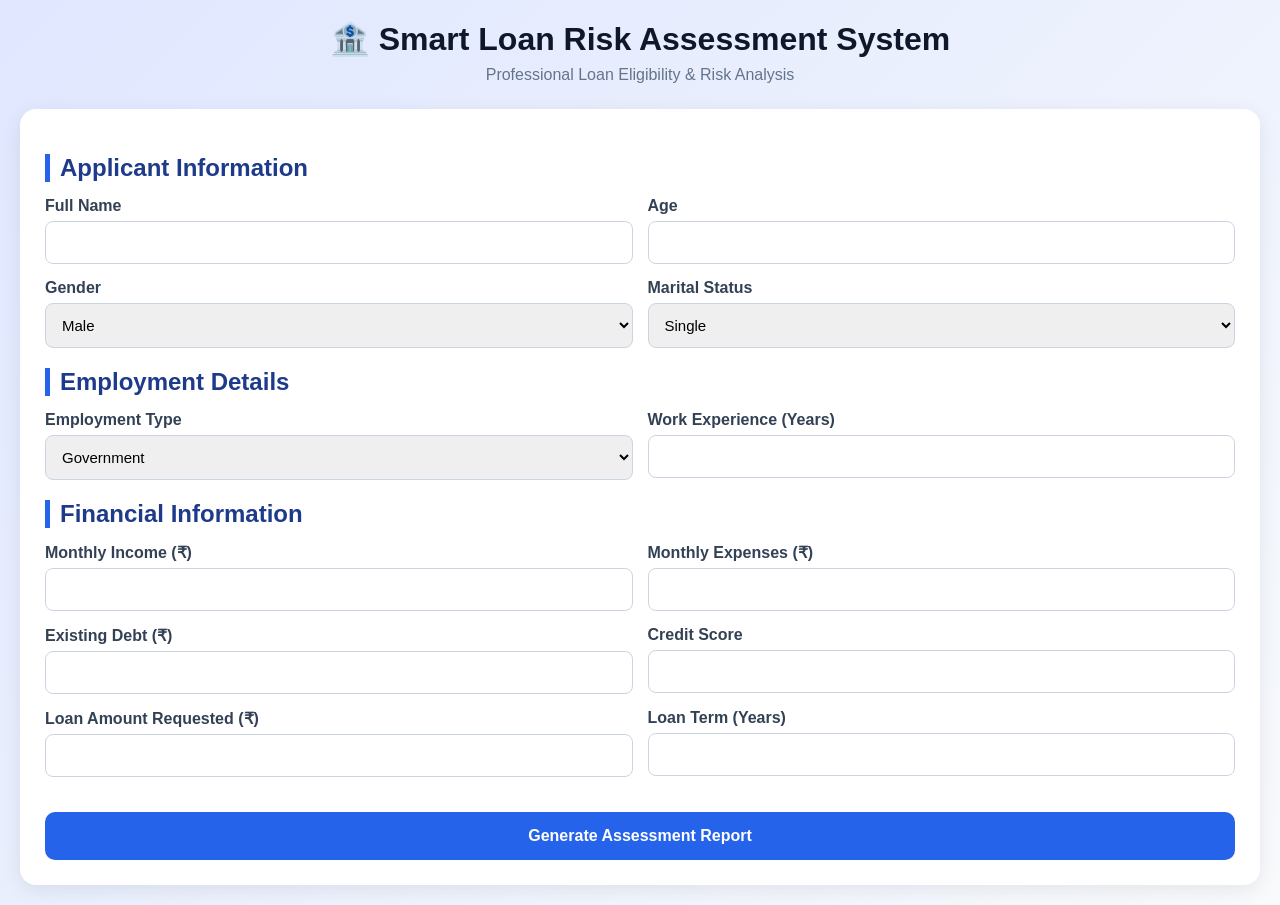
<file: index.html>
<!DOCTYPE html>
<html lang="en">
<head>
<meta charset="UTF-8">
<meta name="viewport" content="width=device-width, initial-scale=1.0">
<title>Smart Loan Risk Assessment System</title>
<link rel="stylesheet" href="style.css">
</head>
<body>

<div class="container">

<div class="header">
<h1>🏦 Smart Loan Risk Assessment System</h1>
<p>Professional Loan Eligibility & Risk Analysis</p>
</div>

<div class="card">

<h2>Applicant Information</h2>

<div class="grid">

<div>
<label>Full Name</label>
<input type="text" id="name">
</div>

<div>
<label>Age</label>
<input type="number" id="age">
</div>

<div>
<label>Gender</label>
<select id="gender">
<option>Male</option>
<option>Female</option>
<option>Other</option>
</select>
</div>

<div>
<label>Marital Status</label>
<select id="marital">
<option>Single</option>
<option>Married</option>
</select>
</div>

</div>

<h2>Employment Details</h2>

<div class="grid">

<div>
<label>Employment Type</label>
<select id="employment">
<option value="1">Government</option>
<option value="2">Private</option>
<option value="3">Self Employed</option>
<option value="0">Unemployed</option>
</select>
</div>

<div>
<label>Work Experience (Years)</label>
<input type="number" id="experience">
</div>

</div>

<h2>Financial Information</h2>

<div class="grid">

<div>
<label>Monthly Income (₹)</label>
<input type="number" id="income">
</div>

<div>
<label>Monthly Expenses (₹)</label>
<input type="number" id="expenses">
</div>

<div>
<label>Existing Debt (₹)</label>
<input type="number" id="debt">
</div>

<div>
<label>Credit Score</label>
<input type="number" id="credit">
</div>

<div>
<label>Loan Amount Requested (₹)</label>
<input type="number" id="loan">
</div>

<div>
<label>Loan Term (Years)</label>
<input type="number" id="term">
</div>

</div>

<button onclick="analyzeLoan()">
Generate Assessment Report
</button>

</div>

</div>

<script src="script.js"></script>

</body>
</html>
</file>
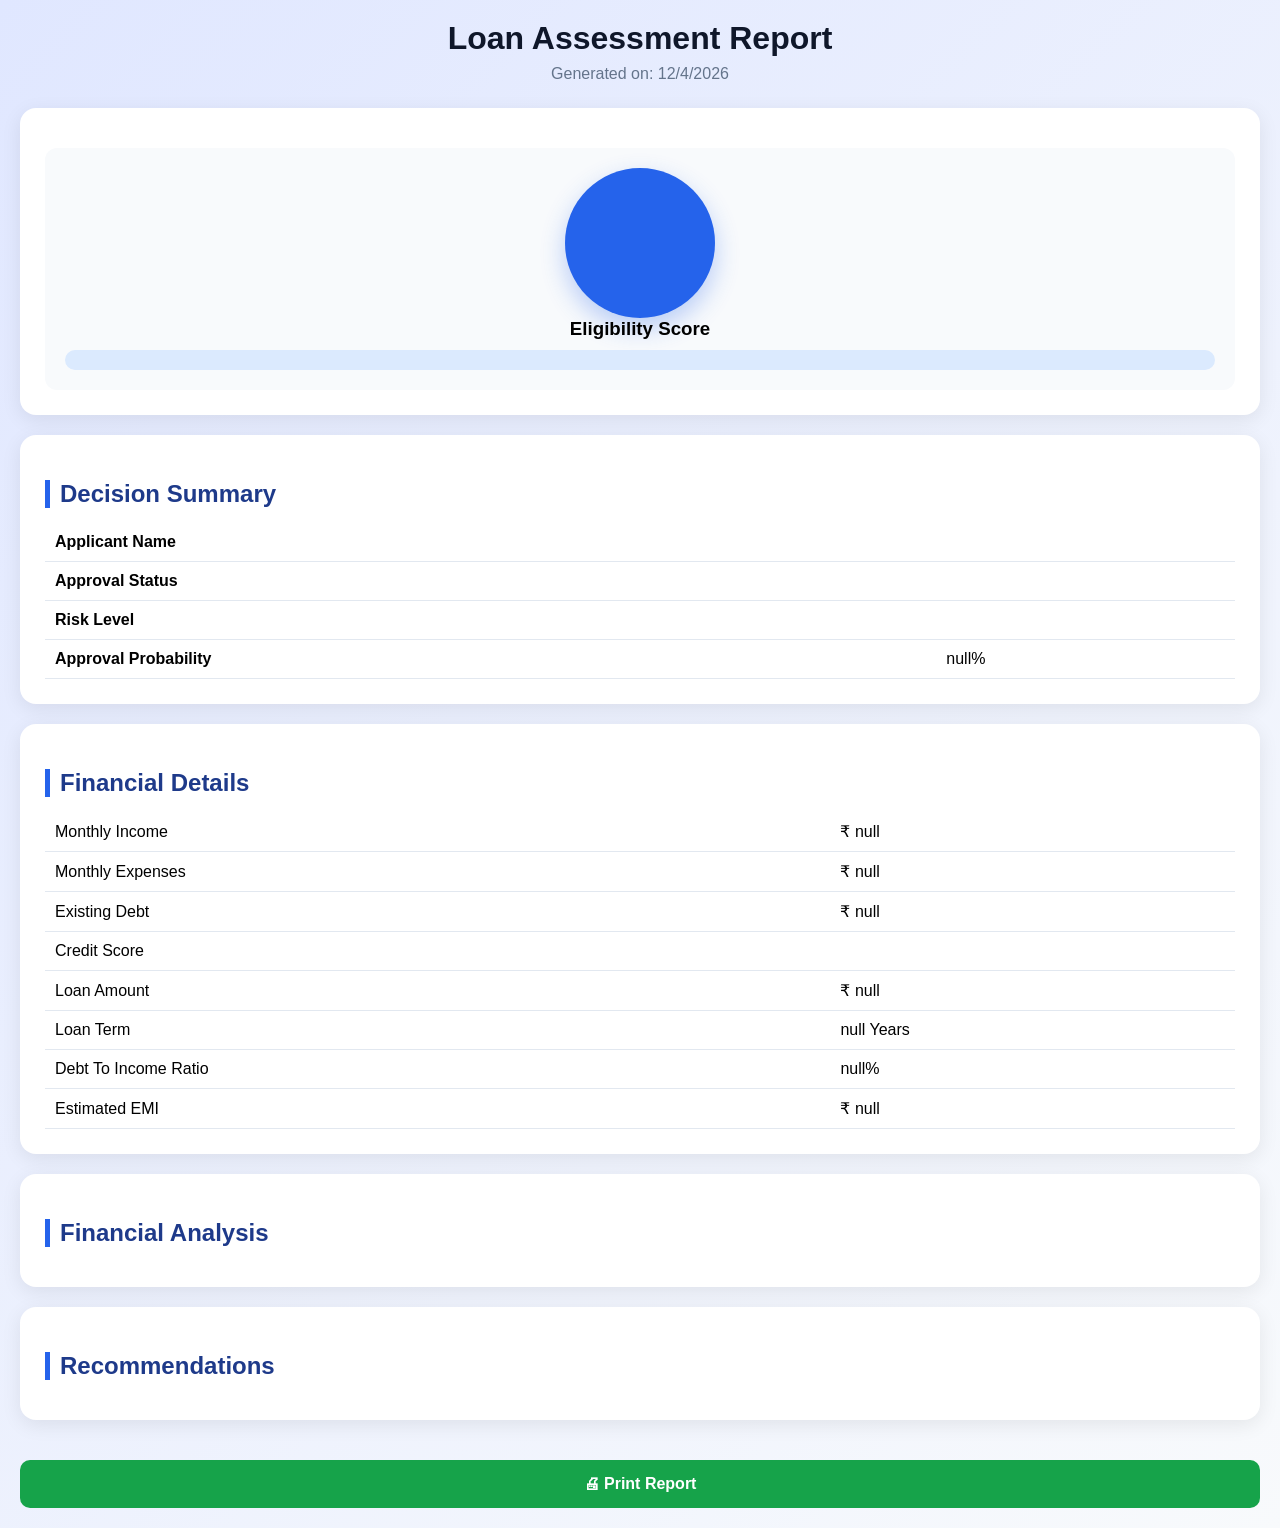
<file: report.html>
<!DOCTYPE html>
<html>
<head>
<meta charset="UTF-8">
<meta name="viewport" content="width=device-width, initial-scale=1.0">
<title>Loan Assessment Report</title>
<link rel="stylesheet" href="style.css">
</head>
<body>

<div class="container">

<div class="header">
<h1>Loan Assessment Report</h1>
<p id="reportDate"></p>
</div>

<div class="report-card">

<div class="score-box">

<div class="score" id="score">
0
</div>

<h3>Eligibility Score</h3>

<div class="progress">
<div class="progress-bar" id="bar"></div>
</div>

</div>

</div>

<div class="report-card">

<h2>Decision Summary</h2>

<table class="table">

<tr>
<td><b>Applicant Name</b></td>
<td id="name"></td>
</tr>

<tr>
<td><b>Approval Status</b></td>
<td id="status"></td>
</tr>

<tr>
<td><b>Risk Level</b></td>
<td id="risk"></td>
</tr>

<tr>
<td><b>Approval Probability</b></td>
<td id="probability"></td>
</tr>

</table>

</div>

<div class="report-card">

<h2>Financial Details</h2>

<table class="table">

<tr>
<td>Monthly Income</td>
<td id="income"></td>
</tr>

<tr>
<td>Monthly Expenses</td>
<td id="expenses"></td>
</tr>

<tr>
<td>Existing Debt</td>
<td id="debt"></td>
</tr>

<tr>
<td>Credit Score</td>
<td id="credit"></td>
</tr>

<tr>
<td>Loan Amount</td>
<td id="loan"></td>
</tr>

<tr>
<td>Loan Term</td>
<td id="term"></td>
</tr>

<tr>
<td>Debt To Income Ratio</td>
<td id="dti"></td>
</tr>

<tr>
<td>Estimated EMI</td>
<td id="emi"></td>
</tr>

</table>

</div>

<div class="report-card">

<h2>Financial Analysis</h2>

<p id="analysis"></p>

</div>

<div class="report-card">

<h2>Recommendations</h2>

<p id="recommendation"></p>

</div>

<button class="print-btn" onclick="window.print()">
🖨 Print Report
</button>

</div>

<script>

let score =
localStorage.getItem("score");

document.getElementById("score").innerHTML =
score;

document.getElementById("bar").style.width =
score + "%";

document.getElementById("name").innerHTML =
localStorage.getItem("name");

document.getElementById("status").innerHTML =
localStorage.getItem("status");

document.getElementById("risk").innerHTML =
localStorage.getItem("risk");

document.getElementById("probability").innerHTML =
localStorage.getItem("probability") + "%";

document.getElementById("income").innerHTML =
"₹ " + localStorage.getItem("income");

document.getElementById("expenses").innerHTML =
"₹ " + localStorage.getItem("expenses");

document.getElementById("debt").innerHTML =
"₹ " + localStorage.getItem("debt");

document.getElementById("credit").innerHTML =
localStorage.getItem("credit");

document.getElementById("loan").innerHTML =
"₹ " + localStorage.getItem("loan");

document.getElementById("term").innerHTML =
localStorage.getItem("term") + " Years";

document.getElementById("dti").innerHTML =
localStorage.getItem("dti") + "%";

document.getElementById("emi").innerHTML =
"₹ " + localStorage.getItem("emi");

document.getElementById("analysis").innerHTML =
localStorage.getItem("analysis");

document.getElementById("recommendation").innerHTML =
localStorage.getItem("recommendation");

let today = new Date();

document.getElementById("reportDate").innerHTML =
"Generated on: " +
today.toLocaleDateString();

</script>

</body>
</html>
</file>
<file: style.css>
*{ margin:0; padding:0; box-sizing:border-box; font-family:Arial, sans-serif; 
} body{
background:linear-gradient(135deg,#e0e7ff,#f8fafc);
padding:20px;
min-height:100vh;
}
 } .container{ max-width:1100px; 
 margin:auto;
  } .header{ text-align:center;
 margin-bottom:25px; } .header h1{ color:#0f172a; margin-bottom:8px; 
 } .header p{ color:#64748b; 
 } .card{ background:white; 
 padding:25px; border-radius:16px;
  box-shadow:0 5px 20px rgba(0,0,0,0.08);
   } h2{ margin-top:20px; 
   margin-bottom:15px; 
   color:#1e3a8a; 
   border-left:5px solid #2563eb;
    padding-left:10px; } .grid{ display:grid; grid-template-columns:1fr 1fr; 
    gap:15px; margin-bottom:15px; 
    } label{ display:block; font-weight:bold; margin-bottom:6px; 
    color:#334155; 
    } input, select{ width:100%;
     padding:12px; 
     border:1px solid #cbd5e1; 
     border-radius:8px; 
     font-size:15px;
      } input:focus, select:focus{ outline:none; border-color:#2563eb;
       } button{ width:100%; 
       padding:15px; 
       margin-top:20px; 
       background:#2563eb; 
       color:white;
        border:none; 
        border-radius:10px; 
        font-size:16px; font-weight:bold; cursor:pointer; } button:hover{ background:#1d4ed8; } .report-card{ background:white; padding:25px; border-radius:16px; box-shadow:0 5px 20px rgba(0,0,0,0.08); margin-bottom:20px; } .score-box{ text-align:center; padding:20px; border-radius:12px; background:#f8fafc; margin-top:15px; } 
.score{
width:150px;
height:150px;
margin:auto;
border-radius:50%;
background:#2563eb;
color:white;
display:flex;
justify-content:center;
align-items:center;
font-size:42px;
font-weight:bold;
box-shadow:0 10px 25px rgba(37,99,235,.3);
.report-card,
.card{
transition:.3s;
}

.report-card:hover,
.card:hover{
transform:translateY(-3px);
box-shadow:0 12px 30px rgba(0,0,0,.12);
}
} color:#2563eb; } .status-approved{ color:green; font-weight:bold; font-size:22px; } .status-review{ color:orange; font-weight:bold; font-size:22px; } .status-rejected{ color:red; font-weight:bold; font-size:22px; } .progress{ height:20px; background:#dbeafe; border-radius:20px; overflow:hidden; margin-top:10px; } .progress-bar{ height:100%; background:#2563eb; width:0%; } .table{ width:100%; border-collapse:collapse; margin-top:15px; } .table td{ padding:10px; border-bottom:1px solid #e2e8f0; } .print-btn{ background:#16a34a; } .print-btn:hover{ background:#15803d; } @media(max-width:700px){ .grid{ grid-template-columns:1fr; } }
</file>
